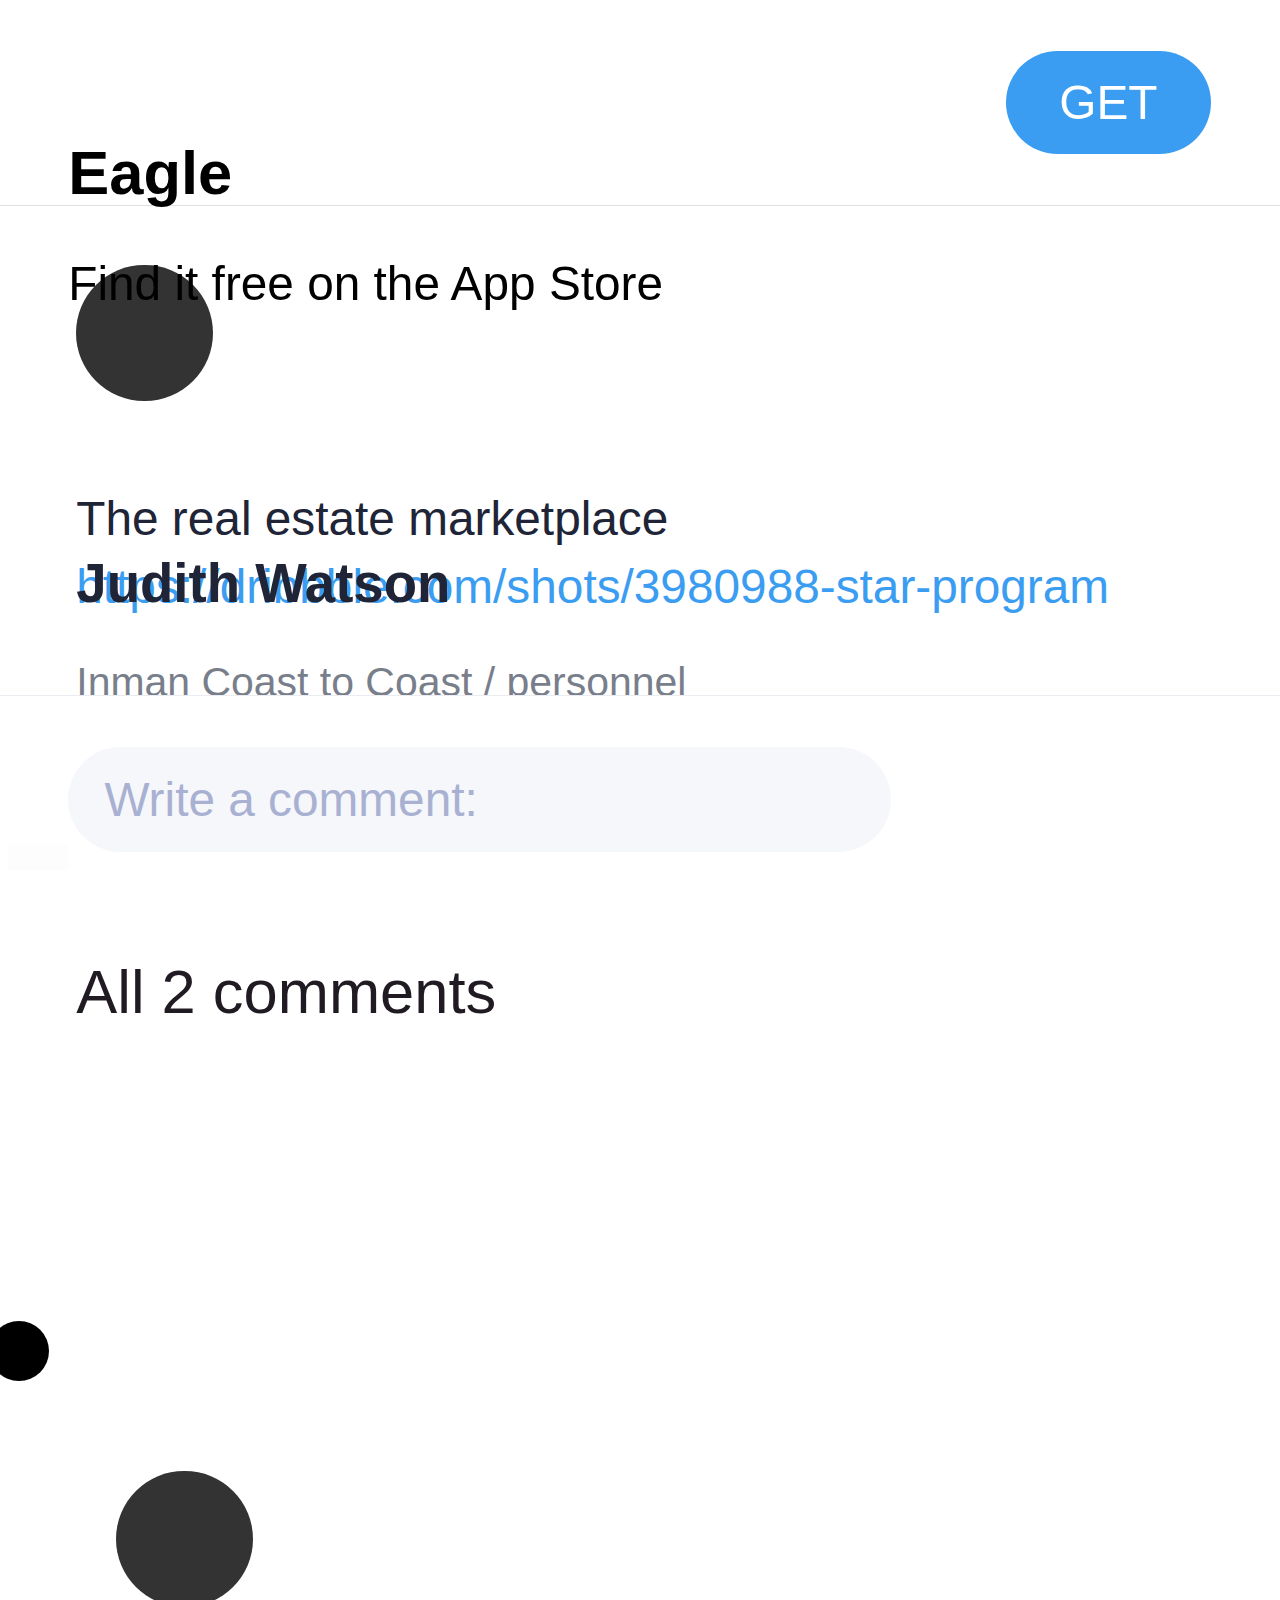
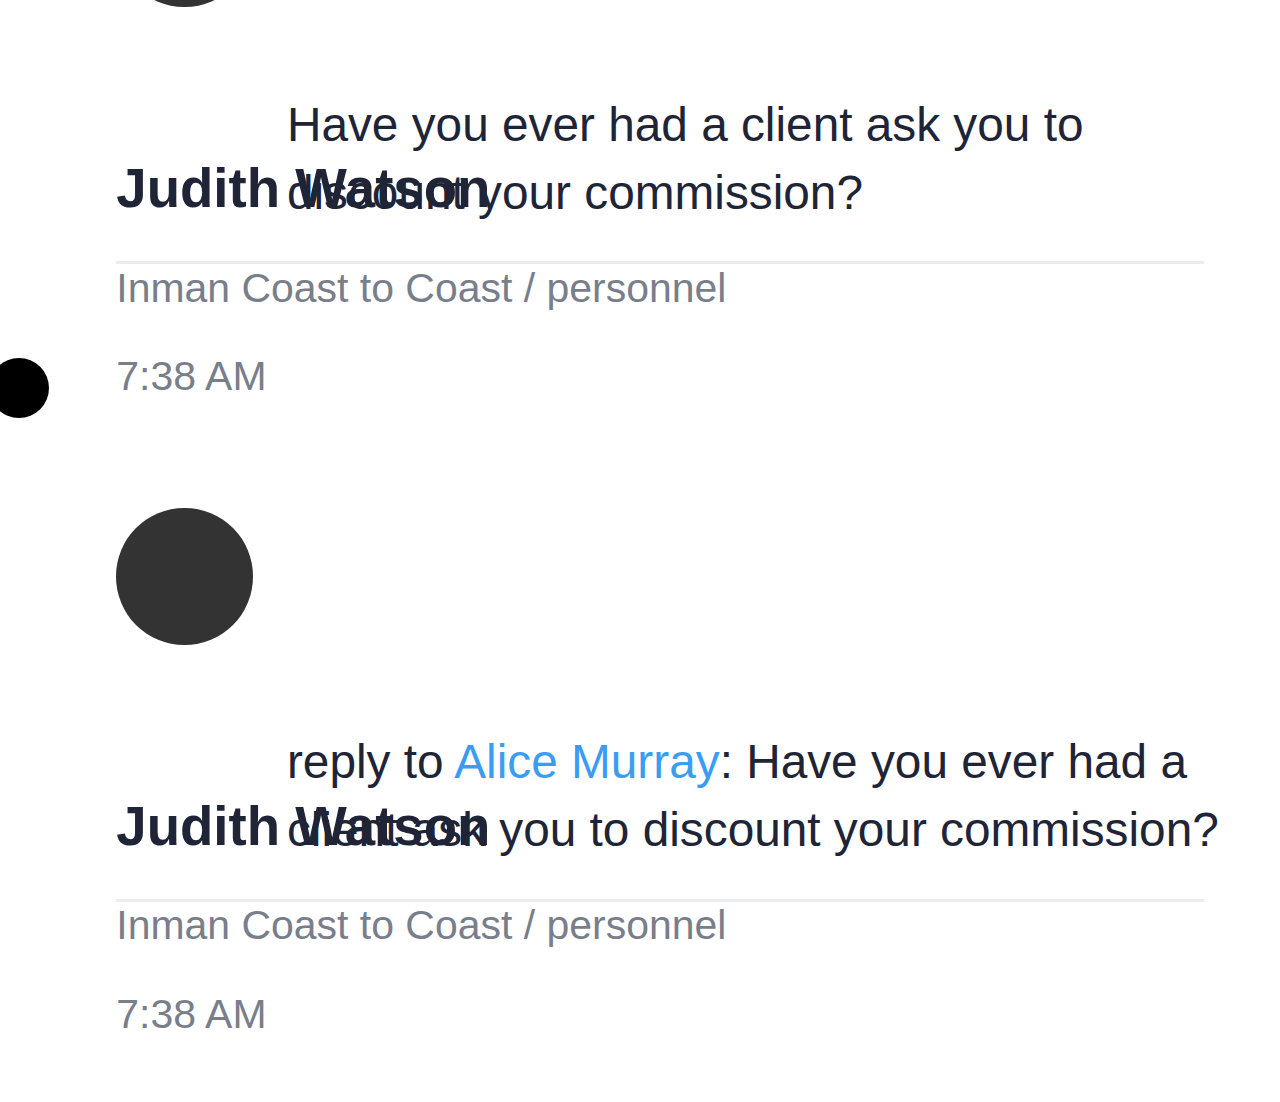
<file: real-estate-has-nav/index-h5.html>
<!DOCTYPE html>
<html lang="en">

<head>
    <title>h5-demo</title>
    <meta charset="utf-8">
    <meta http-equiv="X-UA-Compatible" content="IE=edge">
    <meta name="viewport" content="width=device-width, initial-scale=1.0, minimum-scale=1.0, maximum-scale=1.0,user-scalable=no">
    <meta name="format-detection" content="telephone=no" />
    <meta name="x5-orientation" content="portrait">
    <script>
        window.onresize = r;

        function r(resizeNum) {
            //核心适配代码
            var winW = window.innerWidth;
            document.getElementsByTagName("html")[0].style.fontSize = winW * 0.15625 + "px";
            //核心适配代码
            if (winW > window.screen.width && resizeNum <= 10) {
                setTimeout(function() {
                    r(++resizeNum)
                }, 100);
            } else {
                document.getElementsByTagName("body")[0].style.opacity = 1;
            }
        }
        setTimeout(function() {
            r(0)
        }, 100);
    </script>
    <link rel="stylesheet" href="http://s.xnimg.cn/a91023/wap/mobile/2017activity/dati/css/reset.css">
    <link rel="stylesheet" href="css/h5-zl-v3.css">
</head>

<body>
    <nav class="nav-top">
        <div class="nav-l">
            <h5>Eagle</h5>
            <p>Find it free on the App Store</p>
        </div>
        <div class="nav-r">
            <button class="load-btn download">GET</button>
        </div>
    </nav>
    <section class="sec-box">
        <div class="my-box">
            <div class="head-img"></div>
            <div class="desc">
                <strong>Judith Watson</strong>
                <p>Inman Coast to Coast / personnel</p>
                <span>7:38 AM</span>
            </div>
            <div class="more download"></div>
        </div>
        <article class="text-comment">
            <!-- The real estate marketplace is changing, and quickly. What were once outstanding ideas may have outgrown their usefulness. But how do you know? -->
            The real estate marketplace <a href="#">https://dribbble.com/shots/3980988-star-program</a>
        </article>
        <article class="my-img-com img-comment">
            
        </article>
        <div class="other-article">
            <div class="my-box">
                <div class="head-img"></div>
                <div class="desc">
                    <strong>Judith Watson</strong>
                    <p>Inman Coast to Coast / personnel</p>
                </div>
            </div>
            <article class="text-comment">
                The real estate marketplace is changing, and quickly. What were once outstanding ideas may have outgrown their usefulness. But how do you know?
            </article>
            <article class="other-img-com img-comment">
                
            </article>
        </div>
        <div class="like-share">
            <p><span class="like-num">19</span>Likes</p>
            <p><span class="like-share">220</span>Shares</p>
        </div>
    </section>
    <div class="comment-list">
        <p class="no-comment">Be the first person to comment this.</p>
        <p class="list-num">All 2 comments</p>
        <ul class="comments-ul">
            <li class="com-item">
                <div class="my-box">
                    <div class="head-img"></div>
                    <div class="desc">
                        <strong>Judith Watson</strong>
                        <p>Inman Coast to Coast / personnel</p>
                        <span>7:38 AM</span>
                    </div>
                </div>
                <div class="com-text">
                    Have you ever had a client ask you to discount your commission?
                </div>
            </li>
            <li class="com-item">
                <div class="my-box">
                    <div class="head-img"></div>
                    <div class="desc">
                        <strong>Judith Watson</strong>
                        <p>Inman Coast to Coast / personnel</p>
                        <span>7:38 AM</span>
                    </div>
                </div>
                <div class="com-text">
                    reply to <a href="#" class="download">Alice Murray</a>: Have you ever had a client ask you to discount your commission?
                </div>
            </li>
        </ul>
    </div>
    <footer class="footer">
        <div class="com-input">
            <input type="text" value="Write a comment:" disabled class="download">
            <span class="i-emoji download"></span>
        </div>
        <div class="com-icon">
            <span class="i-good download"></span>
            <span class="i-share download"></span>
        </div>
    </footer>

    <div class="mask-box">
        <!-- <span class="i-back"></span> -->
        <span class="img-nums">1/9</span>
        <div class="show-img">
            <ul class="slider-box">

            </ul>
        </div>
        <div class="img-nav-box">

        </div>
        
        <footer class="footer">
            <div class="com-input">
                <input type="text" value="Write a comment:" disabled class=" download">
                <span class="i-emoji  download"></span>
            </div>
            <div class="com-icon">
                <span class="i-good download"></span>
                <span class="i-share download"></span>
            </div>
        </footer>
        
    </div>
</body>
<script src="js/scrollreveal.min.js"></script>
<script>
    window.addEventListener("DOMContentLoaded", function() {
        window.sr = ScrollReveal();
        sr.reveal('.sec-box');
        sr.reveal('.comment-list');
    })
</script>
<script src="js/echo.min.js"></script>
<!-- <script src="js/bscroll.min.js"></script> -->
<script src="js/util.js"></script>
<script src="js/forshow.js"></script>
<script src="js/h5-zl-v3.js"></script>
</html
</file>
<file: real-estate-has-nav/css/h5-zl-v3.css>
nav,
header,
footer,
article,
section {
  display: block;
}
.nav-top,
.sec-box,
.footer,
.my-comment,
.article,
.like-share,
.comment-list {
  width: 100%;
}
a {
  text-decoration: none;
  color: #3b9df1;
}
body {
  opacity: 0;
  font-family: SF UI Text, Helvetica, Arial, sans-serif !important;
}
.lock {
  overflow: hidden;
}
.nav-top {
  height: 1.024rem;
  border-bottom: 1px solid #dfe0e5;
  font-size: 0;
  background-color: #fff;
  position: fixed;
  top: 0;
  left: 0;
  z-index: 100;
}
.nav-top .nav-l,
.nav-top .nav-r {
  display: inline-block;
  height: 100%;
  vertical-align: top;
  background-color: #fff;
}
.nav-top .nav-l {
  width: 73.2%;
  box-sizing: border-box;
  padding-top: 0.170666666666667rem;
  padding-left: 0.341333333333333rem;
}
.nav-top .nav-l h5 {
  height: 0.3584rem;
  font-size: 0.3072rem;
  font-weight: bold;
  margin-bottom: 0.0512rem;
}
.nav-top .nav-l p {
  font-size: 0.238933333333333rem;
}
.nav-top .nav-r {
  width: 26.8%;
  text-align: center;
  line-height: 1.024rem;
}
.nav-top .nav-r .load-btn {
  width: 1.024rem;
  height: 0.512rem;
  outline: none;
  border: none;
  color: #fff;
  border-radius: 1.706666666666667rem;
  font-size: 0.238933333333333rem;
  background-color: #3b9df1;
  margin-top: 0.256rem;
  animation: bgshadow 1.5s infinite 1.5s;
}
.sec-box {
  margin-top: 1.024rem;
  border-bottom: 0.136533333333333rem solid #ebecf1;
  padding: 0 0.341333333333333rem;
  box-sizing: border-box;
}
.sec-box .other-article {
  display: none;
  margin-top: 0.256rem;
  border: 1px solid #e1e2e6;
  width: 100%;
  box-sizing: border-box;
  padding: 0.170666666666667rem;
  background-color: #eeeff5;
}
.sec-box .other-article .my-box {
  background-color: #eeeff5;
  height: 0.768rem;
}
.sec-box .other-article .my-box .desc {
  width: 4.3rem;
}
.sec-box .other-article .my-box .desc strong {
  margin-top: 0;
}
.sec-box .other-article .my-box .head-img {
  width: 0.597333333333333rem;
  height: 0.597333333333333rem;
  margin: 0 0.170666666666667rem 0 0;
}
.sec-box .other-article .one-img .item-box,
.sec-box .other-article .one-img .img-item {
  width: 100%;
  height: 2.645333333333334rem;
}
.sec-box .other-article .two-img .item-box,
.sec-box .other-article .two-img .img-item {
  width: 2.628266666666667rem;
  height: 2.628266666666667rem;
}
.sec-box .other-article .three-img .item-box,
.sec-box .other-article .three-img .img-item {
  width: 1.723733333333333rem;
  height: 1.723733333333333rem;
}
.sec-box .other-article .text-comment {
  background-color: #eeeff5;
}
.sec-box .other-article .img-comment {
  background-color: #eeeff5;
}
.sec-box .like-share {
  height: 0.853333333333333rem;
  font-size: 0.238933333333333rem;
}
.sec-box .like-share p {
  display: inline-block;
  height: 100%;
  color: #606676;
  line-height: 0.853333333333333rem;
  padding-right: 0.1rem;
}
.sec-box .like-share p span {
  color: #000;
  padding-right: 0.1rem;
  font-weight: bold;
}
.my-box {
  position: relative;
  width: 100%;
  height: 1.4rem;
  font-size: 0;
}
.my-box .head-img,
.my-box .desc {
  display: inline-block;
  vertical-align: top;
}
.my-box .head-img {
  width: 0.682666666666667rem;
  height: 0.682666666666667rem;
  border-radius: 50%;
  background: #333;
  background-image: url("http://a.xnimg.cn/wap/mobile/2017activity/real-estate/img/2.jpg");
  background-position: center;
  background-size: cover;
  background-repeat: no-repeat;
  margin: 0.3rem 0.17rem 0.4rem 0;
}
.my-box .desc {
  width: 4.84rem;
  height: 100%;
}
.my-box strong {
  display: block;
  color: #202437;
  font-size: 0.273066666666667rem;
  height: 0.341333333333333rem;
  line-height: 0.341333333333333rem;
  margin-top: 0.341333333333333rem;
}
.my-box p {
  color: #797e8b;
  font-size: 0.2048rem;
  height: 0.238933333333333rem;
  line-height: 0.238933333333333rem;
}
.my-box span {
  display: block;
  color: #797e8b;
  font-size: 0.2048rem;
}
.my-box .more {
  position: absolute;
  top: 0;
  right: 0;
  width: 0.3rem;
  height: 0.82rem;
  background: url("http://a.xnimg.cn/wap/mobile/2017activity/real-estate/img/listMore-2x.png") no-repeat center/contain;
}
.text-comment {
  font-size: 0.238933333333333rem;
  text-align: left;
  line-height: 0.341333333333333rem;
  color: #202437;
}
.text-comment a:before {
  content: "";
  display: inline-block;
  width: 0.256rem;
  height: 0.256rem;
  background: url("http://a.xnimg.cn/wap/mobile/2017activity/real-estate/img/hyperlink-2x.png") no-repeat center/contain;
  vertical-align: middle;
}
.img-comment {
  margin-top: 0.256rem;
}
.one-img .item-box {
  background-color: #d7d7d7;
  width: 100%;
  height: 3.072000000000001rem;
}
.one-img .item-box .img-item {
  transition: opacity 1s;
  opacity: 0;
  width: 100%;
  height: 3.072000000000001rem;
  background-color: #d7d7d7;
  background-position: center;
  background-size: cover;
  background-repeat: no-repeat;
  border-radius: 0.034133333333333rem;
}
.two-img {
  font-size: 0;
}
.two-img .item-box {
  display: inline-block;
  vertical-align: top;
  width: 2.816rem;
  height: 2.816rem;
  border-radius: 0.034133333333333rem;
  margin-bottom: 0.085333333333333rem;
  background-color: #d7d7d7;
}
.two-img .item-box:nth-of-type(odd) {
  margin-right: 0.085333333333333rem;
}
.two-img .item-box .img-item {
  opacity: 0;
  transition: opacity 1s;
  width: 2.816rem;
  height: 2.816rem;
  border-radius: 0.034133333333333rem;
  background-position: center;
  background-size: cover;
  background-repeat: no-repeat;
}
.three-img {
  font-size: 0;
}
.three-img .item-box {
  display: inline-block;
  vertical-align: top;
  width: 1.8432rem;
  height: 1.8432rem;
  margin-bottom: 0.085333333333333rem;
  border-radius: 0.034133333333333rem;
  background-color: #d7d7d7;
}
.three-img .item-box:not(:nth-of-type(3n)) {
  margin-right: 0.085333333333333rem;
}
.three-img .img-item {
  opacity: 0;
  transition: opacity 1.5s;
  width: 1.8432rem;
  height: 1.8432rem;
  border-radius: 0.034133333333333rem;
  background-position: center;
  background-size: cover;
  background-repeat: no-repeat;
}
.three-img .img-item .more-mask {
  width: 100%;
  height: 100%;
  font-size: 0.6144rem;
  color: #fff;
  background-color: rgba(36,146,252,0.3);
  text-align: center;
  line-height: 3;
}
.comment-list {
  padding: 0 0.341333333333333rem;
  box-sizing: border-box;
  margin-bottom: 1rem;
}
.comment-list .com-item {
  border-bottom: 0.017066666666667rem solid #ebecf1;
}
.comment-list .list-num {
  font-size: 0.3072rem;
  color: #201a23;
  margin-top: 0.426666666666667rem;
}
.comment-list .com-text {
  width: 4.84rem;
  color: #202437;
  margin-left: 0.853333333333333rem;
  margin-bottom: 0.170666666666667rem;
  font-size: 0.238933333333333rem;
  line-height: 0.341333333333333rem;
}
.comment-list .no-comment {
  font-size: 0.273066666666667rem;
  line-height: 0.341333333333333rem;
  margin-top: 1.365333333333333rem;
  text-align: center;
  color: #000;
  height: 2rem;
  display: none;
}
.footer {
  height: 1.024rem;
  position: fixed;
  bottom: 0;
  left: 0;
  z-index: 100;
  border-top: 1px solid #ebecf1;
  box-sizing: border-box;
  background-color: rgba(255,255,255,0.9);
  padding-left: 0.341333333333333rem;
  font-size: 0;
}
.footer .com-input,
.footer .com-icon {
  display: inline-block;
  height: 100%;
  vertical-align: top;
  line-height: 1.024rem;
  background-color: #fff;
}
.footer .com-input {
  width: 4.096rem;
  position: relative;
}
.footer .com-input input {
  width: 4.096rem;
  height: 0.512rem;
  outline: none;
  border: none;
  font-size: 0.238933333333333rem;
  color: #a9b1d2;
  text-indent: 0.170666666666667rem;
  border-radius: 1.706666666666667rem;
  background-color: #f6f7fb;
  margin-top: 0.256rem;
}
.footer .com-input .i-emoji {
  position: absolute;
  top: 0.1536rem;
  right: -0.119466666666667rem;
  display: inline-block;
  width: 0.750933333333333rem;
  height: 0.750933333333333rem;
  background-image: url("http://a.xnimg.cn/wap/mobile/2017activity/real-estate/img/enterIconEmoticon1-2x.png");
  background-repeat: no-repeat;
  background-position: center;
  background-size: 0.4096rem 0.4096rem;
}
.footer .com-icon {
  width: 1.962666666666667rem;
  text-align: right;
}
.footer .com-icon span {
  display: inline-block;
  width: 0.750933333333333rem;
  height: 0.750933333333333rem;
  margin-top: 0.136533333333333rem;
}
.footer .com-icon .i-good {
  background-image: url("http://a.xnimg.cn/wap/mobile/2017activity/real-estate/img/enterIconThumbUp1-2x.png");
  background-repeat: no-repeat;
  background-position: center;
  background-size: 0.4096rem 0.4096rem;
}
.footer .com-icon .i-share {
  background-image: url("http://a.xnimg.cn/wap/mobile/2017activity/real-estate/img/navShare1-2x.png");
  background-repeat: no-repeat;
  background-position: center;
  background-size: 0.4096rem 0.4096rem;
  margin-right: 0.170666666666667rem;
}
.mask-box {
  display: none;
  position: fixed;
  z-index: 200;
  top: 0;
  bottom: 0;
  left: 0;
  right: 0;
  background-color: rgba(0,0,0,0.9);
}
.mask-box .i-back,
.mask-box .img-nums {
  position: absolute;
}
.mask-box .i-back {
  width: 0.4096rem;
  height: 0.4096rem;
  background-image: url("http://a.xnimg.cn/wap/mobile/2017activity/real-estate/img/navArrowBack1-2x.png");
  background-position: center;
  background-repeat: no-repeat;
  background-size: cover;
  top: 0.512rem;
  left: 0.341333333333333rem;
  z-index: 300;
}
.mask-box .img-nums {
  font-size: 0.3072rem;
  width: 100%;
  text-align: center;
  color: #fff;
  top: 0.5632rem;
}
.mask-box .show-img {
  width: 100%;
  height: 6.656000000000001rem;
  margin-top: 1.262933333333333rem;
  box-sizing: border-box;
  text-align: center;
}
.mask-box .show-img .slider-box {
  min-height: 100%;
  position: relative;
}
.mask-box .show-img .slider-box .s-item {
  height: 100%;
  position: absolute;
  top: 0;
  left: 0;
  display: -webkit-box;
  display: -webkit-flex;
  display: flex;
  -webkit-box-align: center;
  -webkit-align-items: center;
  align-items: center;
  justify-content: center;
}
.mask-box .show-img .slider-box .s-current {
  z-index: 1060;
}
.mask-box .show-img .slider-box .s-other {
  opacity: 0;
}
.mask-box .img-nav-box {
  width: 100%;
  height: 1.109333333333333rem;
  font-size: 0;
  text-align: center;
  position: absolute;
  bottom: 1.024rem;
  display: flex;
  justify-content: center;
  align-items: center;
}
.mask-box .img-nav-box div {
  display: inline-block;
  box-sizing: border-box;
  border: 0.0512rem solid #000;
  background-color: #d7d7d7;
  background-size: cover;
  background-position: center;
  background-repeat: no-repeat;
}
.mask-box .img-nav-box .active {
  border: 0.0512rem solid #fff;
}
.mask-box .footer {
  border: none;
  background-color: #000;
}
.mask-box .footer .com-input {
  background-color: #000;
}
.mask-box .footer .com-input input {
  background-color: rgba(246,247,251,0.36);
  color: #fff;
}
.mask-box .footer .com-input .i-emoji {
  background-image: url("http://a.xnimg.cn/wap/mobile/2017activity/real-estate/img/enterIconEmoticon4-2x.png");
}
.mask-box .footer .com-icon {
  background-color: #000;
}
.mask-box .footer .com-icon .i-good {
  background-image: url("http://a.xnimg.cn/wap/mobile/2017activity/real-estate/img/enterIconThumbUp2-2x.png");
}
.mask-box .footer .com-icon .i-share {
  background-image: url("http://a.xnimg.cn/wap/mobile/2017activity/real-estate/img/navShare2-2x.png");
}
@-moz-keyframes bgshadow {
  0% {
    background-color: #3b9df1;
  }
  50% {
    background-color: #00aced;
    box-shadow: 0 0 0.324266666666667rem #00aced;
    -webkit-box-shadow: 0 0 0.324266666666667rem #00aced;
  }
  100% {
    background-color: #3b9df1;
  }
}
@-webkit-keyframes bgshadow {
  0% {
    background-color: #3b9df1;
  }
  50% {
    background-color: #00aced;
    box-shadow: 0 0 0.324266666666667rem #00aced;
    -webkit-box-shadow: 0 0 0.324266666666667rem #00aced;
  }
  100% {
    background-color: #3b9df1;
  }
}
@-o-keyframes bgshadow {
  0% {
    background-color: #3b9df1;
  }
  50% {
    background-color: #00aced;
    box-shadow: 0 0 0.324266666666667rem #00aced;
    -webkit-box-shadow: 0 0 0.324266666666667rem #00aced;
  }
  100% {
    background-color: #3b9df1;
  }
}
@keyframes bgshadow {
  0% {
    background-color: #3b9df1;
  }
  50% {
    background-color: #00aced;
    box-shadow: 0 0 0.324266666666667rem #00aced;
    -webkit-box-shadow: 0 0 0.324266666666667rem #00aced;
  }
  100% {
    background-color: #3b9df1;
  }
}
</file>
